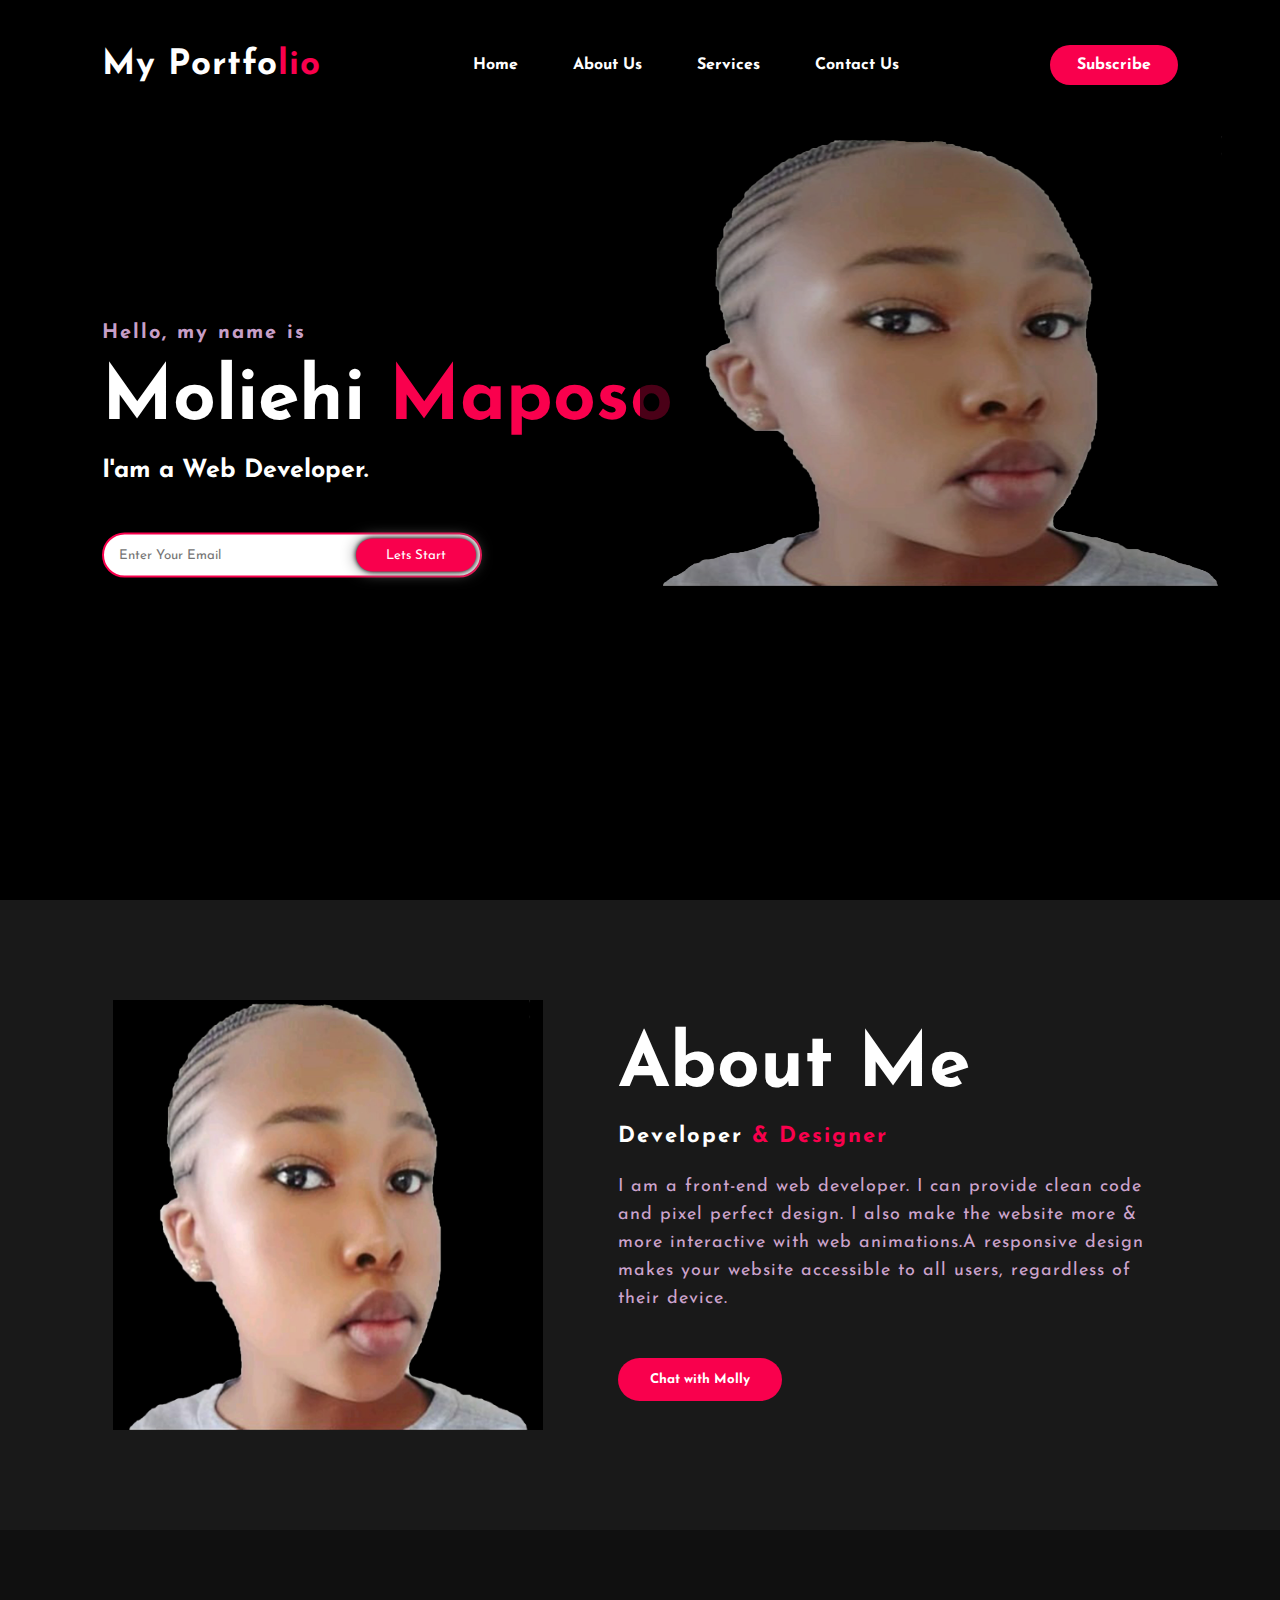
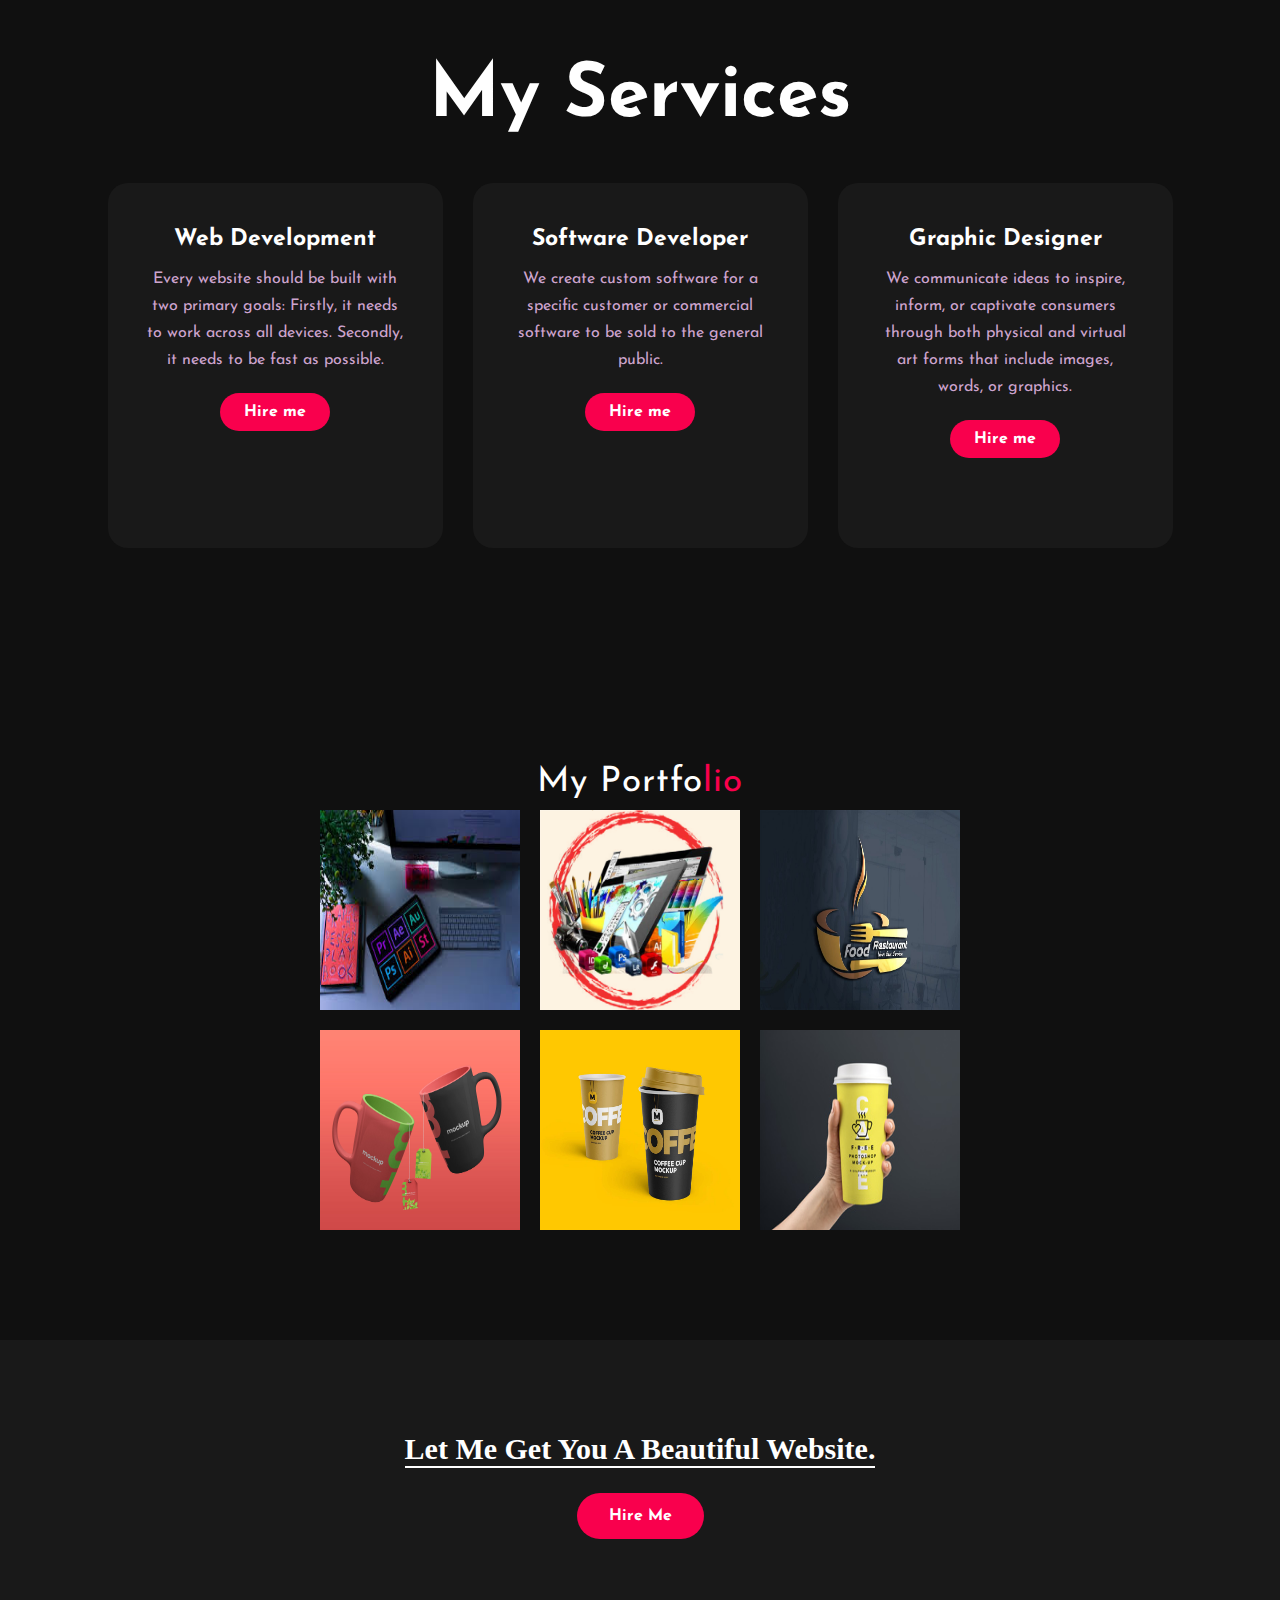
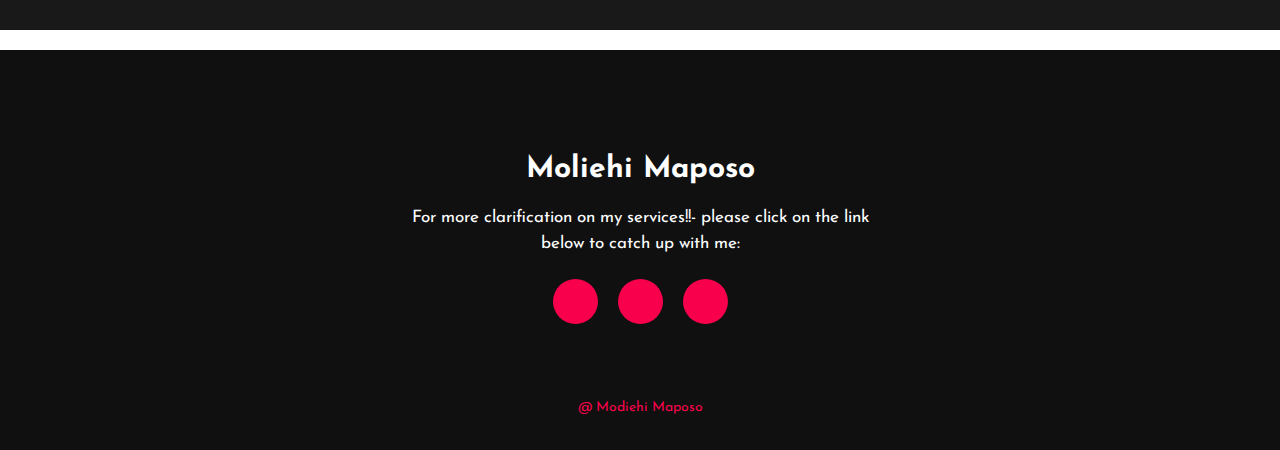
<file: portfolio/index.html>
<!DOCTYPE html>
<html>
<head>
	<title>Portfolio</title>
	<link rel="stylesheet" type="text/css" href="css/style.css">

	<link rel="preconnect" href="https://fonts.gstatic.com">
  <link href="https://fonts.googleapis.com/css2?family=Josefin+Sans:ital,wght@0,100;0,200;0,300;0,400;0,500;0,600;0,700;1,100;1,200;1,300;1,400;1,500;1,600;1,700&display=swap" rel="stylesheet">

  <link rel="stylesheet" href="https://cdnjs.cloudflare.com/ajax/libs/font-awesome/5.15.3/css/all.min.css" integrity="sha512-iBBXm8fW90+nuLcSKlbmrPcLa0OT92xO1BIsZ+ywDWZCvqsWgccV3gFoRBv0z+8dLJgyAHIhR35VZc2oM/gI1w==" crossorigin="anonymous" referrerpolicy="no-referrer" />

</head>
<body>
	<!----hero Section start---->

	<div class="hero">
		<nav>
			<h2 class="logo">My Portfo<span>lio</span></h2>
			<ul>
				<li><a href="index.html">Home</a></li>
				<li><a href="about.html">About Us</a></li>
				<li><a href="services.html">Services</a></li>  
				<li><a href="contact.html">Contact Us</a></li>
			</ul>
			<a href="#" class="btn">Subscribe</a>
		</nav>

		<div class="content">
			<h4>Hello, my name is</h4>
			<h1>Moliehi <span>Maposo</span></h1>
			<h3>I'am a Web Developer.</h3>
			<div class="newslatter">
				<form>
					<input type="email" name="email" id="mail" placeholder="Enter Your Email">
					<input type="submit" name="submit" value="Lets Start">
				</form>
			</div>
		</div>
		<div id="image">
			<img src="img/wess1.jpg" width="600" height="450" />
		  </div>
	</div>

	<!----About--->
	<section class="about">
		<div class="main">
			<img src="img/wess1.jpg">
			<div class="about-text">
				<h2>About Me</h2>
				<h5>Developer <span>& Designer</span></h5>
				<p>I am a front-end web developer. I can provide clean code and pixel perfect design. I also make the website more & more interactive with web animations.A responsive design makes your website accessible to all users, regardless of their device.</p>
				<button type="button">Chat with Molly</button>
			</div>
		</div>
	</section>

	<!-----service--->
	<div class="service">
		<div class="title">
			<h2>My Services</h2>
		</div>

		<div class="box">
			<div class="card">
				<i class="fas fa-bars"></i>
				<h5>Web Development</h5>
				<div class="pra">
					<p>Every website should be built with two primary goals: Firstly, it needs to work across all devices. Secondly, it needs to be fast as possible.</p>

					<p style="text-align: center;">
						<a class="button" href="#">Hire me</a>
					</p>
				</div>
			</div>

			<div class="card">
				<i class="far fa-user"></i>
				<h5>Software Developer</h5>
				<div class="pra">
					<p>We create custom software for a specific customer or commercial software to be sold to the general public.</p>

					<p style="text-align: center;">
						<a class="button" href="#">Hire me</a>
					</p>
				</div>
			</div>

			<div class="card">
				<i class="far fa-bell"></i>
				<h5>Graphic Designer</h5>
				<div class="pra">
					<p>We communicate ideas to inspire, inform, or captivate consumers through both physical and virtual art forms that include images, words, or graphics.</p>

					<p style="text-align: center;">
						<a class="button" href="#">Hire me</a>
					</p>
				</div>
			</div>
		</div>
	</div>

	<!-----flexingg-------->
	<div class="flex">
		<p>My Portfo<span>lio</span></p>
	<div class="flex-container">
		<div class="flex-box">
			<img src="img/5.jpg">
             
		</div>
		<div class="flex-box">
			<img src="img/8.png">
			
		</div>
		<div class="flex-box">
			<img src="img/9.jpg">
			
		</div>
		
	</div>
 <div class="flex-container1">
	<div class="flex-box">
		<img src="img/10.jpg">
		
	</div>
	<div class="flex-box">
		<img src="img/11.jpg">
		
	</div>
	<div class="flex-box">
		<img src="img/12.jpg">
		
	</div>
</div>
</div>

	<!------Contact Me------>
	<div class="contact-me">
		<p>Let Me Get You A Beautiful Website.</p>
		<a class="button-two" href="#">Hire Me</a>
	</div>

	<!------footer start--------->
	<footer>
		<p>Moliehi Maposo</p>
		<p>For more clarification on my services!!- please click on the link below to catch up with me:</p>
		<div class="social">
			<a href="#"><i class="fab fa-facebook-f"></i></a>
			<a href="#"><i class="fab fa-instagram"></i></a>
			<a href="#"><i class="fab fa-dribbble"></i></a>
		</div>
		<p class="end">@ Modiehi Maposo</p>
	</footer>
</body>
</html>
</file>
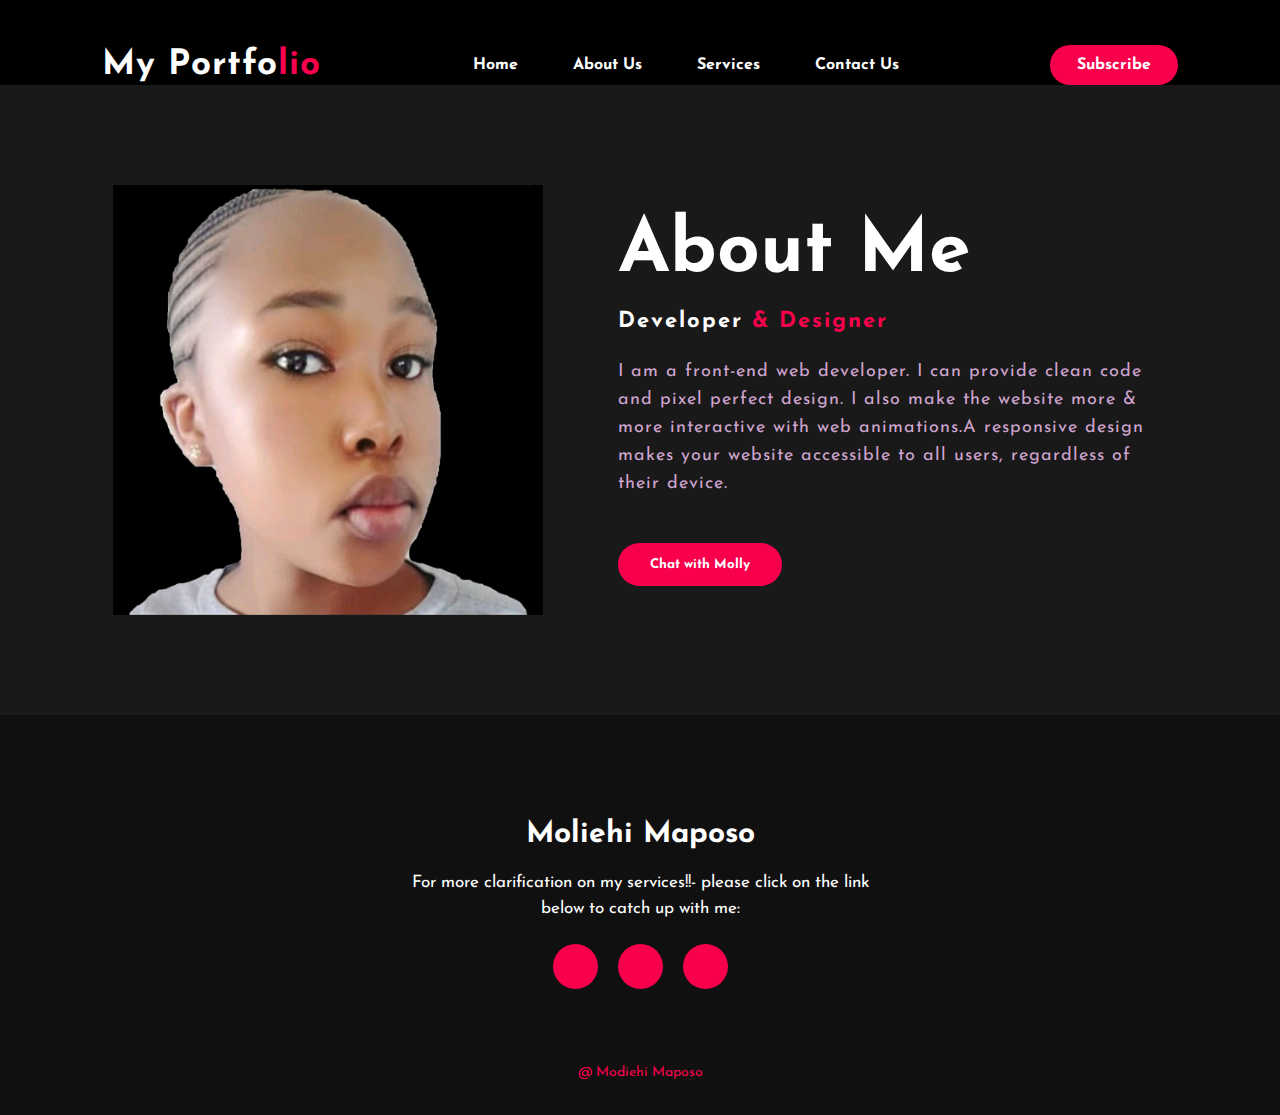
<file: portfolio/about.html>
<!DOCTYPE html>
<html lang="en">
<head>
    <meta charset="UTF-8">
    <meta http-equiv="X-UA-Compatible" content="IE=edge">
    <meta name="viewport" content="width=device-width, initial-scale=1.0">
    <link rel="stylesheet" type="text/css" href="css/style.css">

	<link rel="preconnect" href="https://fonts.gstatic.com">
  <link href="https://fonts.googleapis.com/css2?family=Josefin+Sans:ital,wght@0,100;0,200;0,300;0,400;0,500;0,600;0,700;1,100;1,200;1,300;1,400;1,500;1,600;1,700&display=swap" rel="stylesheet">

  <link rel="stylesheet" href="https://cdnjs.cloudflare.com/ajax/libs/font-awesome/5.15.3/css/all.min.css" integrity="sha512-iBBXm8fW90+nuLcSKlbmrPcLa0OT92xO1BIsZ+ywDWZCvqsWgccV3gFoRBv0z+8dLJgyAHIhR35VZc2oM/gI1w==" crossorigin="anonymous" referrerpolicy="no-referrer" />

    <title>Document</title>
</head>
<body>
    <div class="hero">
		<nav>
			<h2 class="logo">My Portfo<span>lio</span></h2>
			<ul>
				<li><a href="index.html">Home</a></li>
				<li><a href="about.html">About Us</a></li>
				<li><a href="services.html">Services</a></li>  
				<li><a href="contact.html">Contact Us</a></li>
			</ul>
			<a href="#" class="btn">Subscribe</a>
		</nav>


        <!----About--->
	<section class="about">
		<div class="main">
			<img src="img/wess1.jpg">
			<div class="about-text">
				<h2>About Me</h2>
				<h5>Developer <span>& Designer</span></h5>
				<p>I am a front-end web developer. I can provide clean code and pixel perfect design. I also make the website more & more interactive with web animations.A responsive design makes your website accessible to all users, regardless of their device.</p>
				<button type="button">Chat with Molly</button>
			</div>
		</div>
	</section>

    <footer>
		<p>Moliehi Maposo</p>
		<p>For more clarification on my services!!- please click on the link below to catch up with me:</p>
		<div class="social">
			<a href="#"><i class="fab fa-facebook-f"></i></a>
			<a href="#"><i class="fab fa-instagram"></i></a>
			<a href="#"><i class="fab fa-dribbble"></i></a>
		</div>
		<p class="end">@ Modiehi Maposo</p>
	</footer>

</body>
</html>
</file>
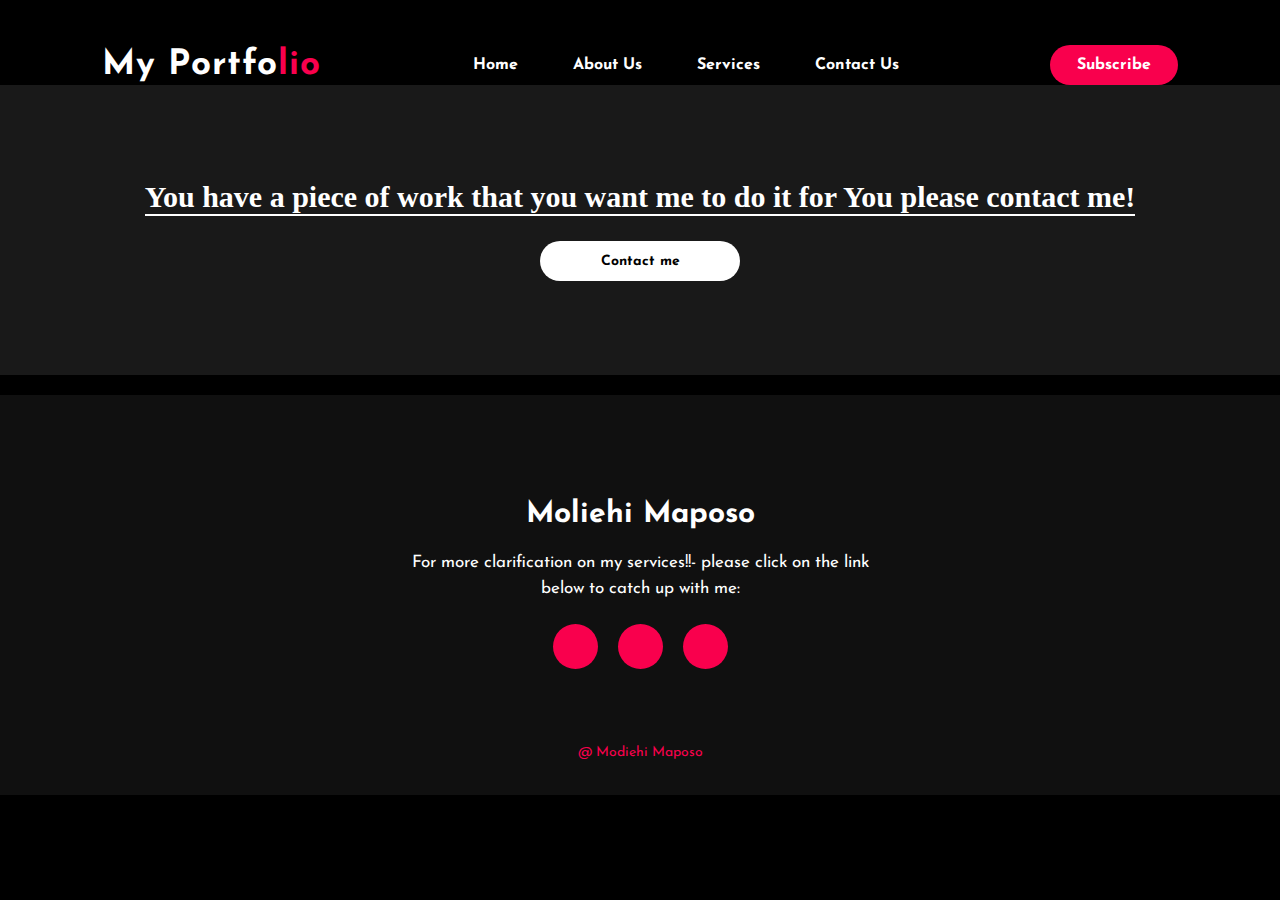
<file: portfolio/contact.html>
<!DOCTYPE html>
<html lang="en">
<head>
    <meta charset="UTF-8">
    <meta http-equiv="X-UA-Compatible" content="IE=edge">
    <meta name="viewport" content="width=device-width, initial-scale=1.0">
    <link rel="stylesheet" type="text/css" href="css/style.css">

	<link rel="preconnect" href="https://fonts.gstatic.com">
  <link href="https://fonts.googleapis.com/css2?family=Josefin+Sans:ital,wght@0,100;0,200;0,300;0,400;0,500;0,600;0,700;1,100;1,200;1,300;1,400;1,500;1,600;1,700&display=swap" rel="stylesheet">

  <link rel="stylesheet" href="https://cdnjs.cloudflare.com/ajax/libs/font-awesome/5.15.3/css/all.min.css" integrity="sha512-iBBXm8fW90+nuLcSKlbmrPcLa0OT92xO1BIsZ+ywDWZCvqsWgccV3gFoRBv0z+8dLJgyAHIhR35VZc2oM/gI1w==" crossorigin="anonymous" referrerpolicy="no-referrer" />

    <title>Document</title>
</head>
<body>
    <div class="hero">
		<nav>
			<h2 class="logo">My Portfo<span>lio</span></h2>
			<ul>
				<li><a href="index.html">Home</a></li>
				<li><a href="about.html">About Us</a></li>
				<li><a href="services.html">Services</a></li>  
				<li><a href="contact.html">Contact Us</a></li>
			</ul>
			<a href="#" class="btn">Subscribe</a>
		</nav>

		<div class="contact-me">
			<p>You have a piece of work that you want me to do it for You please contact me!</p>
			<button>Contact me</button>
		</div> 


		<footer>
			<p>Moliehi Maposo</p>
			<p>For more clarification on my services!!- please click on the link below to catch up with me:</p>
			<div class="social">
				<a href="#"><i class="fab fa-facebook-f"></i></a>
				<a href="#"><i class="fab fa-instagram"></i></a>
				<a href="#"><i class="fab fa-dribbble"></i></a>
			</div>
			<p class="end">@ Modiehi Maposo</p>
		</footer>
	

</body>
</html>
</file>
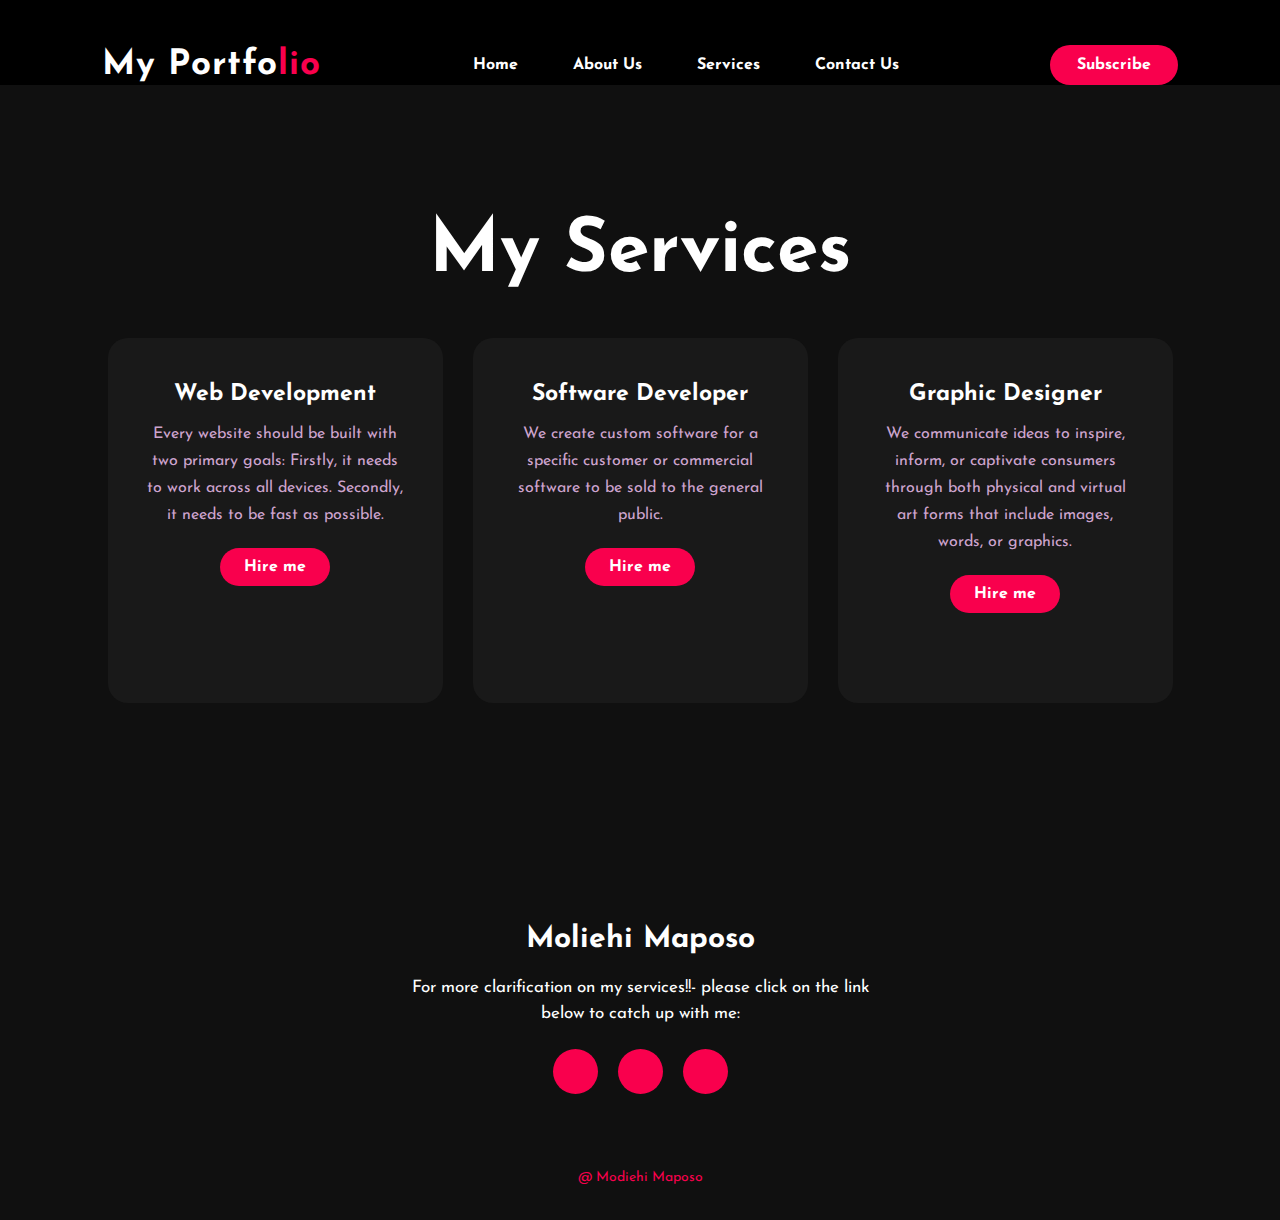
<file: portfolio/services.html>
<!DOCTYPE html>
<html lang="en">
<head>
    <meta charset="UTF-8">
    <meta http-equiv="X-UA-Compatible" content="IE=edge">
    <meta name="viewport" content="width=device-width, initial-scale=1.0">
    <link rel="stylesheet" type="text/css" href="css/style.css">

	<link rel="preconnect" href="https://fonts.gstatic.com">
  <link href="https://fonts.googleapis.com/css2?family=Josefin+Sans:ital,wght@0,100;0,200;0,300;0,400;0,500;0,600;0,700;1,100;1,200;1,300;1,400;1,500;1,600;1,700&display=swap" rel="stylesheet">

  <link rel="stylesheet" href="https://cdnjs.cloudflare.com/ajax/libs/font-awesome/5.15.3/css/all.min.css" integrity="sha512-iBBXm8fW90+nuLcSKlbmrPcLa0OT92xO1BIsZ+ywDWZCvqsWgccV3gFoRBv0z+8dLJgyAHIhR35VZc2oM/gI1w==" crossorigin="anonymous" referrerpolicy="no-referrer" />

    <title>Document</title>
</head>
<body>
	<div class="hero">
    <nav>
        <h2 class="logo">My Portfo<span>lio</span></h2>
        <ul>
            <li><a href="index.html">Home</a></li>
            <li><a href="about.html">About Us</a></li>
            <li><a href="services.html">Services</a></li>  
            <li><a href="contact.html">Contact Us</a></li>
        </ul>
        <a href="#" class="btn">Subscribe</a>
    </nav>


    <div class="service">
		<div class="title">
			<h2>My Services</h2>
		</div>

		<div class="box">
			<div class="card">
				<i class="fas fa-bars"></i>
				<h5>Web Development</h5>
				<div class="pra">
					<p>Every website should be built with two primary goals: Firstly, it needs to work across all devices. Secondly, it needs to be fast as possible.</p>

					<p style="text-align: center;">
						<a class="button" href="#">Hire me</a>
					</p>
				</div>
			</div>

			<div class="card">
				<i class="far fa-user"></i>
				<h5>Software Developer</h5>
				<div class="pra">
					<p>We create custom software for a specific customer or commercial software to be sold to the general public.</p>

					<p style="text-align: center;">
						<a class="button" href="#">Hire me</a>
					</p>
				</div>
			</div>

			<div class="card">
				<i class="far fa-bell"></i>
				<h5>Graphic Designer</h5>
				<div class="pra">
					<p>We communicate ideas to inspire, inform, or captivate consumers through both physical and virtual art forms that include images, words, or graphics.</p>

					<p style="text-align: center;">
						<a class="button" href="#">Hire me</a>
					</p>
				</div>
			</div>
		</div>
	</div>

    <footer>
		<p>Moliehi Maposo</p>
		<p>For more clarification on my services!!- please click on the link below to catch up with me:</p>
		<div class="social">
			<a href="#"><i class="fab fa-facebook-f"></i></a>
			<a href="#"><i class="fab fa-instagram"></i></a>
			<a href="#"><i class="fab fa-dribbble"></i></a>
		</div>
		<p class="end">@ Modiehi Maposo</p>
	</footer>

</body>
</html>
</file>
<file: portfolio/css/style.css>
*{
	padding: 0;
	margin: 0;
	font-family: 'Josefin Sans', sans-serif;
	box-sizing: border-box;
}
.hero{
	height: 100vh;
	width: 100%;
    background-color: #000;
	background-image: cover;
	background-position: center;
}

.hero #image {
	margin-left: 50%;
	margin-top: 4%;
	opacity: 70%;
  }
nav{
	display: flex;
	align-items: center;
	justify-content: space-between;
	padding-top: 45px;
	padding-left: 8%;
	padding-right: 8%;
}
.logo{
	color: white;
	font-size: 35px;
	letter-spacing: 1px;
	cursor: pointer;
}
span{
	color: #f9004d;
}
nav ul li{
	list-style-type: none;
	display: inline-block;
	padding: 10px  25px;
}
nav ul li a{
	color: white;
	text-decoration: none;
	font-weight: bold;
	text-transform: capitalize;
}
nav ul li a:hover{
	color: #f9004d;
	transition: .4s;
}
.btn{
	background-color:#f9004d;
	color: white;
	text-decoration: none;
	border: 2px solid transparent;
	font-weight: bold;
	padding: 10px 25px;
	border-radius: 30px;
	transition: transform .4s; 
}
.btn:hover{
	transform: scale(1.2);
}
.content{
	position: absolute;
	top: 50%;
	left:8%;
	transform: translateY(-50%);
}
h1{
	color: white;
	margin: 20px 0px 20px;
	font-size: 75px;
}
h3{
	color: white;
	font-size: 25px;
	margin-bottom: 50px;
}
h4{
	color: #fcfc;
	letter-spacing: 2px;
	font-size: 20px;
}
.flex-container{
	width: 100%;
	height: auto;
	display: flex;
	flex-direction: row ;
	flex-wrap: wrap;
	justify-content: center;
	box-sizing: border-box;
		
}
.flex-container1{
	width: 100%;
	height: auto;
	display: flex;
	flex-direction: row ;
	flex-wrap: wrap;
	justify-content: center;
	box-sizing: border-box;
}

.flex-box{
	width: 200px;
	height: 200px;
	background: linear-gradient(black,#f9004d);
	color: white;
	font-size: 25px;
	text-align: center;
	line-height: 200px;
	border-radius:20px ;
	margin: 10px;
}
.flex-box img{
	width: 200px;
	height: 200px;
}
.flex p{
	color: white;
	font-size: 35px;
	letter-spacing: 1px;
	cursor: pointer;
	text-align: center;
}




.newslatter form{
	width: 380px;
	max-width: 100%;
	position: relative;
}
.newslatter form input:first-child{
	display: inline-block;
	width: 100%;
	padding: 14px 130px 14px 15px;
	border: 2px solid #f9004d;
	outline: none;
	border-radius: 30px;
}
.newslatter form input:last-child{
	position: absolute;
	display: inline-block;
	outline: none;
	border: none;
	padding: 10px 30px;
	border-radius: 30px;
	background-color:#f9004d;
	color: white;
	box-shadow: 0px 0px 5px #000, 0px 0px 15px #858585;
	top: 6px;
	right: 6px; 
}

.about{
	width: 100%;
	padding: 100px 0px;
	background-color: #191919;
}
.about img{
	height: auto;
	width: 430px;
}
.about-text{
	width: 550px;
}
.main{
	width: 1130px;
	max-width: 95%;
	margin: 0 auto;
	display: flex;
	align-items: center;
	justify-content: space-around;
}
.about-text h2{
	color: white;
	font-size: 75px;
	text-transform: capitalize;
	margin-bottom: 20px;
}
.about-text h5{
	color: white;
	letter-spacing: 2px;
	font-size: 22px;
	margin-bottom: 25px;
	text-transform: capitalize;
}
.about-text p{
	color: #fcfc;
	letter-spacing: 1px;
	line-height: 28px;
	font-size: 18px;
	margin-bottom: 45px;
}
button{
	background-color:#f9004d;
	color: white;
	text-decoration: none;
	border: 2px solid transparent;
	font-weight: bold;
	padding: 13px 30px;
	border-radius: 30px;
	transition: .4s; 
}
button:hover{
	background-color: transparent;
	border: 2px solid #f9004d;
	cursor: pointer;
}

.contact-me{
	width: 100%;
	height:280px;
	background-size:cover;
	background-repeat:no-repeat;
	background-color: #000000;
	display: flex;
	flex-direction: column;
	justify-content: center;
	align-items: center;
	margin: 0px 0px 20px 0px;
}
.contact-me p{
	color:#FFFFFF;
	font-size: 30px;
	font-family: calibri;
	font-weight:bold;
	border-bottom:2px solid #ffffff;
}
.contact-me button{
	width:200px;
	height:40px;
	background-color: #FFFFFF;
	border:none;
	outline:none;
	font-size:14px;
	font-weight:bold;
	color: black;
}
.flex{
	background: #101010;
	width: 100%;
	padding: 100px 0px;
	
}

.service{
	background: #101010;
	width: 100%;
	padding: 100px 0px;
}
.title h2{
	color: white;
	font-size: 75px;
	width: 1130px;
	margin: 30px auto;
	text-align: center;
}
.box{
	display: flex;
	justify-content: center;
	align-items: center;
	min-height: 400px;
}
.card{
	height: 365px;
	width: 335px;
	padding: 20px 35px;
	background: #191919;
	border-radius: 20px;
	margin: 15px;
	position: relative;
	overflow: hidden;
	text-align: center;
}
.card i{
	font-size: 50px;
	display: block;
	text-align: center;
	margin: 25px 0px;
	color: #f9004d;

}
h5{
	color: white;
	font-size: 23px;
	margin-bottom: 15px;
}
.pra p{
	color: #fcfc;
	font-size: 16px;
	line-height: 27px;
	margin-bottom: 25px;
}
.card .button{
	background-color:#f9004d;
	color: white;
	text-decoration: none;
	border: 2px solid transparent;
	font-weight: bold;
	padding: 9px 22px;
	border-radius: 30px;
	transition: .4s; 
}
.card .button:hover{
	background-color: transparent;
	border: 2px solid #f9004d;
	cursor: pointer;
}
.contact-me{
	width: 100%;
	height: 290px;
	background: #191919;
	display: flex;
	align-items: center;
	flex-direction: column;
	justify-content: center;
}
.contact-me p{
	color: white;
	font-size: 30px;
	font-weight: bold;
	margin-bottom: 25px;
}
.contact-me .button-two{
	background-color:#f9004d;
	color: white;
	text-decoration: none;
	border: 2px solid transparent;
	font-weight: bold;
	padding: 13px 30px;
	border-radius: 30px;
	transition: .4s; 
}
.contact-me .button-two:hover{
	background-color: transparent;
	border: 2px solid #f9004d;
	cursor: pointer;
}
footer{
	position: relative;
	width: 100%;
	height: 400px;
	background: #101010;
	display: flex;
	flex-direction: column;
	align-items: center;
	justify-content: center;
}
footer p:nth-child(1){
	font-size: 30px;
	color: white;
	margin-bottom: 20px;
	font-weight: bold;
}
footer p:nth-child(2){
	color: white;
	font-size: 17px;
	width: 500px;
	text-align: center;
	line-height: 26px;
}
.social{
	display: flex;
}
.social a{
	width: 45px;
	height: 45px;
	display: flex;
	align-items: center;
	justify-content: center;
	background:  #f9004d;
	border-radius: 50%;
	margin: 22px 10px;
	color: white;
	text-decoration: none;
	font-size: 20px;
}
.social a:hover{
	transform: scale(1.3);
	transition: .3s;
}
.end{
	position: absolute;
	color:#f9004d;
	bottom: 35px;
	font-size: 14px; 
}
</file>
